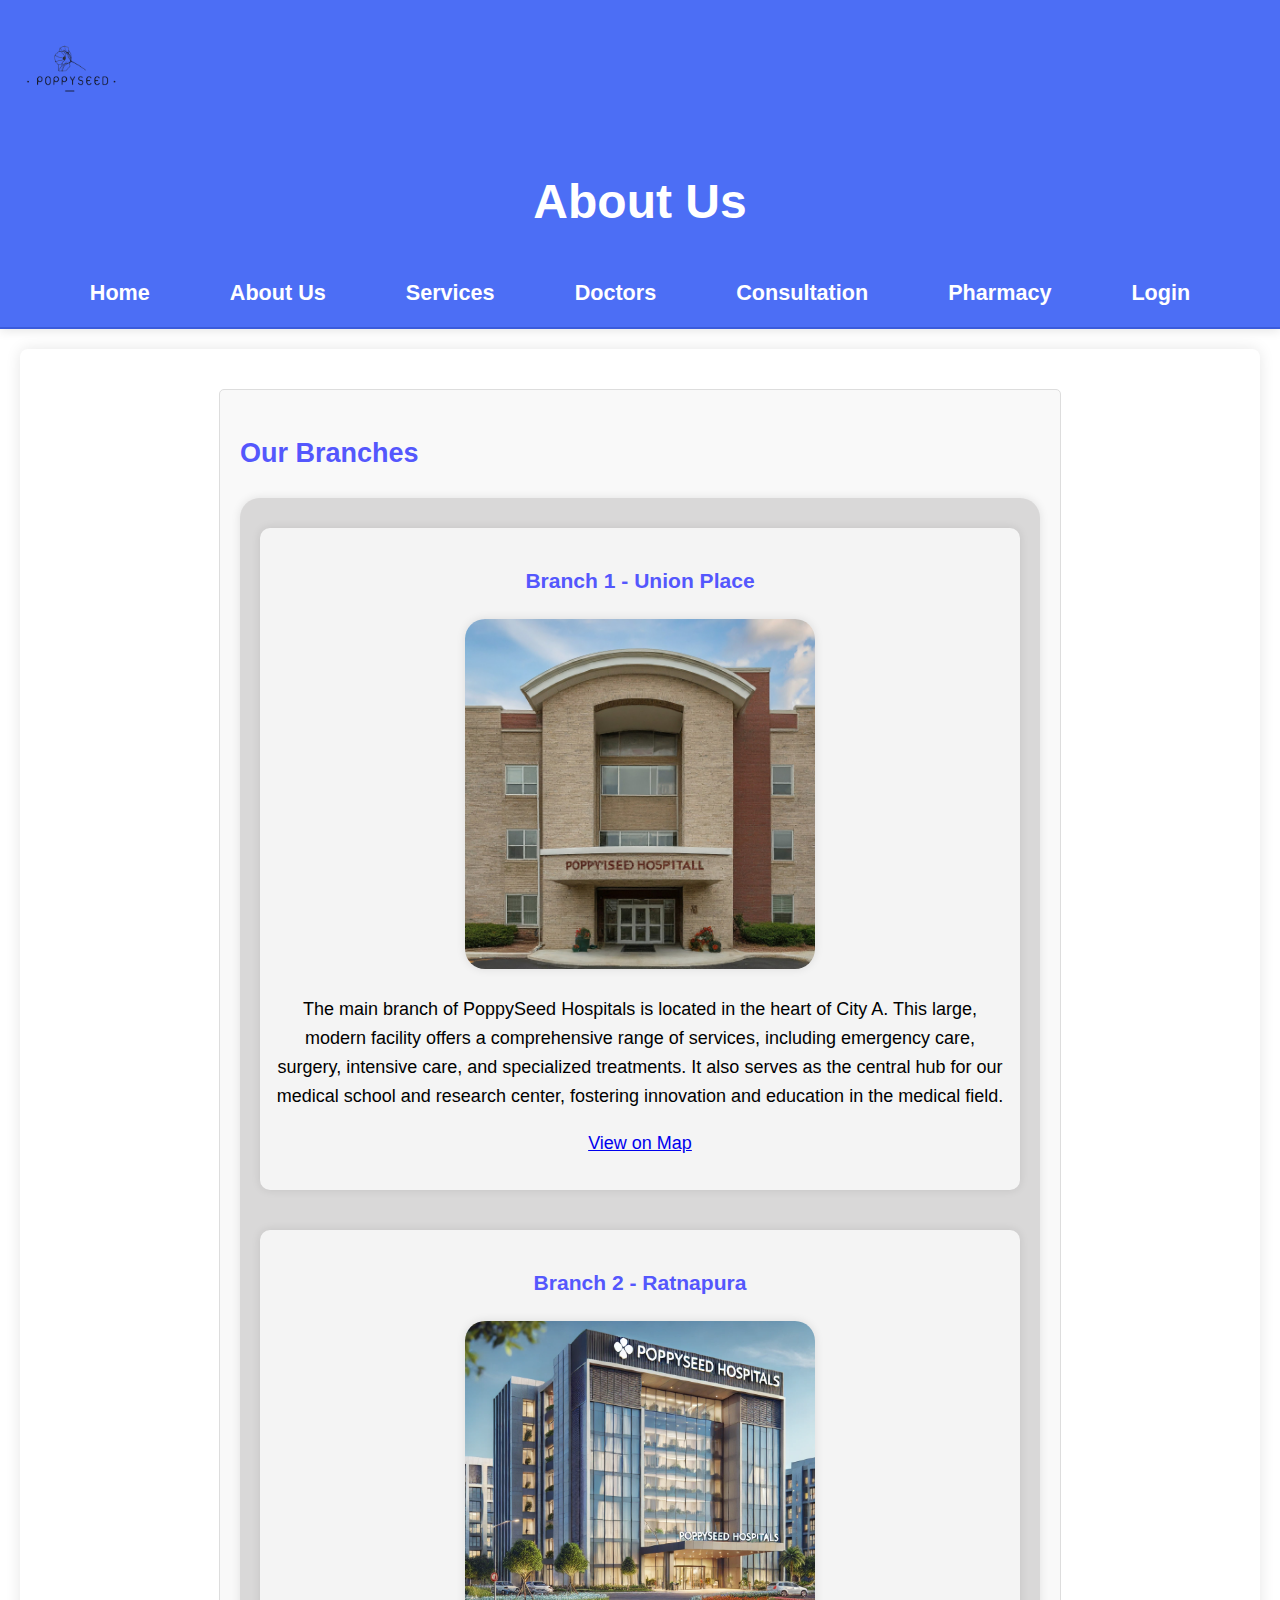
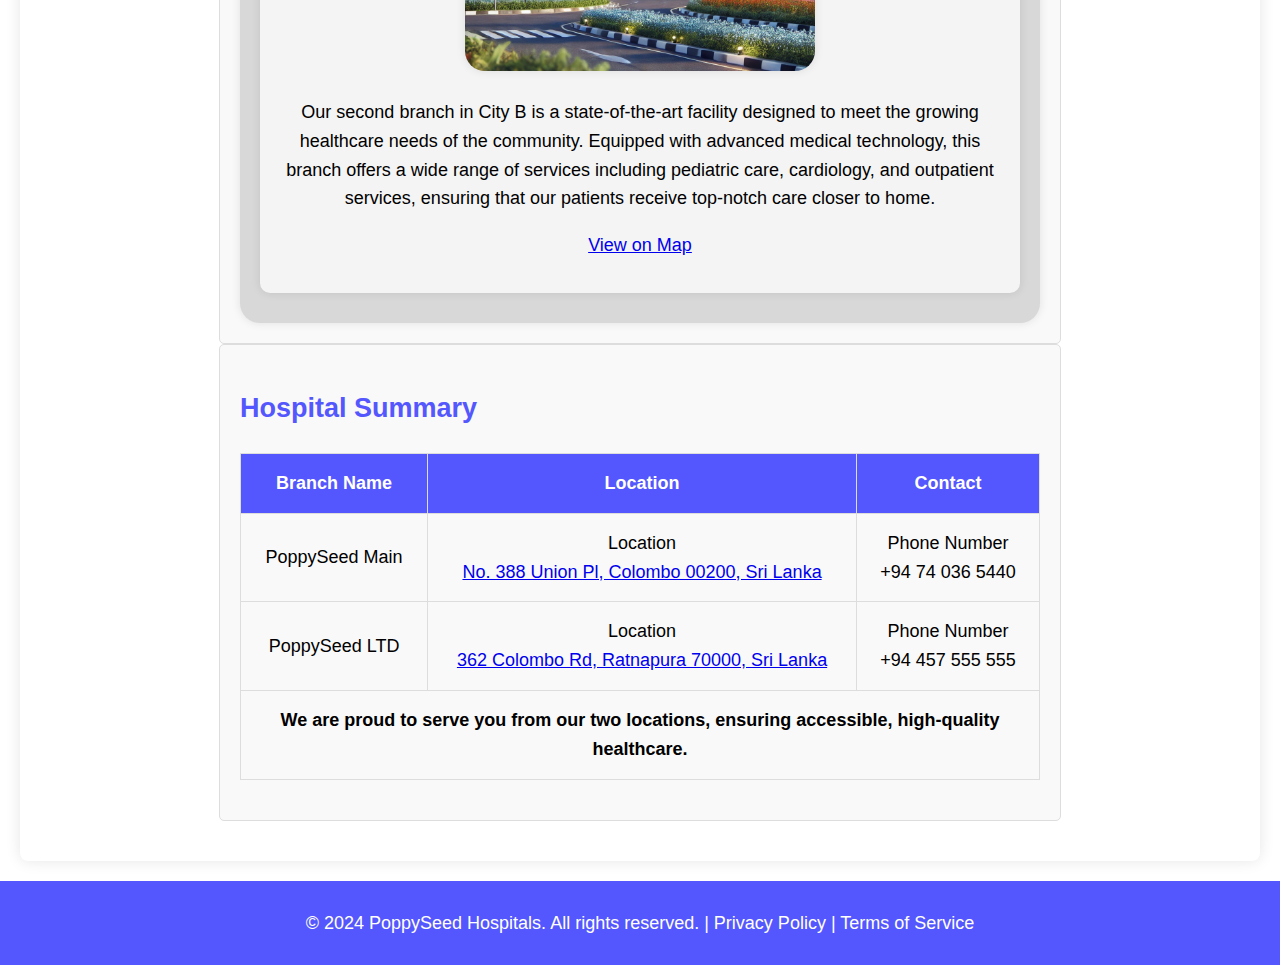
<file: about us.html>
<!DOCTYPE html>
<html lang="en">
<head>
    <meta charset="UTF-8">
    <meta name="viewport" content="width=device-width, initial-scale=1.0">
    <title>About Us - PoppySeed Hospitals</title>
    <link rel="stylesheet" href="styles/styles.css">
    <link rel="apple-touch-icon" sizes="180x180" href="Favicon/apple-touch-icon.png">
    <link rel="icon" type="image/png" sizes="32x32" href="Favicon/favicon-32x32.png">
    <link rel="icon" type="image/png" sizes="16x16" href="Favicon/favicon-16x16.png">
    <link rel="manifest" href="Favicon/site.webmanifest">
    <link rel="mask-icon" href="Favicon/safari-pinned-tab.svg" color="#5bbad5">
    <meta name="msapplication-TileColor" content="#da532c">
    <meta name="theme-color" content="#ffffff">
</head>    
<body>
    <header>
        <img src="images/logo.png" alt="Logo" class="logo">
        <h1>About Us</h1>
        <nav>
            <ul>
                <li><a href="index.html">Home</a></li>
                <li><a href="about us.html">About Us</a></li>
                <li><a href="services.html">Services</a></li>
                <li><a href="doctors.html">Doctors</a></li>
                <li><a href="reservations.html">Consultation</a></li>
                <li><a href="pharmacy.html">Pharmacy</a></li>
                <li><a href="login.html">Login</a></li>
            </ul>
        </nav>
    </header>
    
    <main>
        <section>
            <h2>Our Branches</h2>
            <div class="flex-container">
                <article>
                    <h3>Branch 1 - Union Place</h3>
                    <img src="images/Hospital.jpeg" alt="Main Branch">
                    <p>
                        The main branch of PoppySeed Hospitals is located in the heart of City A. This large, modern facility offers a comprehensive range of services, including emergency care, surgery, intensive care, and specialized treatments. It also serves as the central hub for our medical school and research center, fostering innovation and education in the medical field.
                    </p>
                    <p><a href="https://www.google.com/maps/place/No.+388+Union+Pl,+Colombo+00200,+Sri+Lanka" target="_blank">View on Map</a></p>
                </article>
                <article>
                    <h3>Branch 2 - Ratnapura</h3>
                    <img src="images/Branch 2.jpeg" alt="Branch 2">
                    <p>
                        Our second branch in City B is a state-of-the-art facility designed to meet the growing healthcare needs of the community. Equipped with advanced medical technology, this branch offers a wide range of services including pediatric care, cardiology, and outpatient services, ensuring that our patients receive top-notch care closer to home.
                    </p>
                    <p><a href="https://www.google.com/maps/place/362+Colombo+Rd,+Ratnapura+70000,+Sri+Lanka" target="_blank">View on Map</a></p>
                </article>
            </div>
        </section>
        
        <section>
            <h2>Hospital Summary</h2>
            <table>
                <thead>
                    <tr>
                        <th><div class="dis">Branch Name</div></th>
                        <th><div class="dis">Location</div></th>
                        <th><div class="dis">Contact</div></th>
                    </tr>
                </thead>
                <tbody>
                    <tr>
                        <td><div class="TTT">PoppySeed Main</div></td>
                        <td><div class="loc">Location</div><a href="https://www.google.com/maps/place/No.+388+Union+Pl,+Colombo+00200,+Sri+Lanka" target="_blank">No. 388 Union Pl, Colombo 00200, Sri Lanka</a></td>
                        <td><div class="loc">Phone Number</div>+94 74 036 5440</td>
                    </tr>
                    <tr>
                        <td><div class="TTT">PoppySeed LTD</div></td>
                        <td><div class="loc">Location</div><a href="https://www.google.com/maps/place/362+Colombo+Rd,+Ratnapura+70000,+Sri+Lanka" target="_blank">362 Colombo Rd, Ratnapura 70000, Sri Lanka</a></td>
                        <td><div class="loc">Phone Number</div>+94 457 555 555</td>
                    </tr>
                </tbody>
                <tfoot>
                    <tr>
                        <td colspan="3">We are proud to serve you from our two locations, ensuring accessible, high-quality healthcare.</td>
                    </tr>
                </tfoot>
            </table>
        </section>
    </main>
    
    <footer>
        <p>&copy; 2024 PoppySeed Hospitals. All rights reserved. | <a href="privacy.html">Privacy Policy</a> | <a href="terms.html">Terms of Service</a></p>
    </footer>
</body>
</html>
</file>
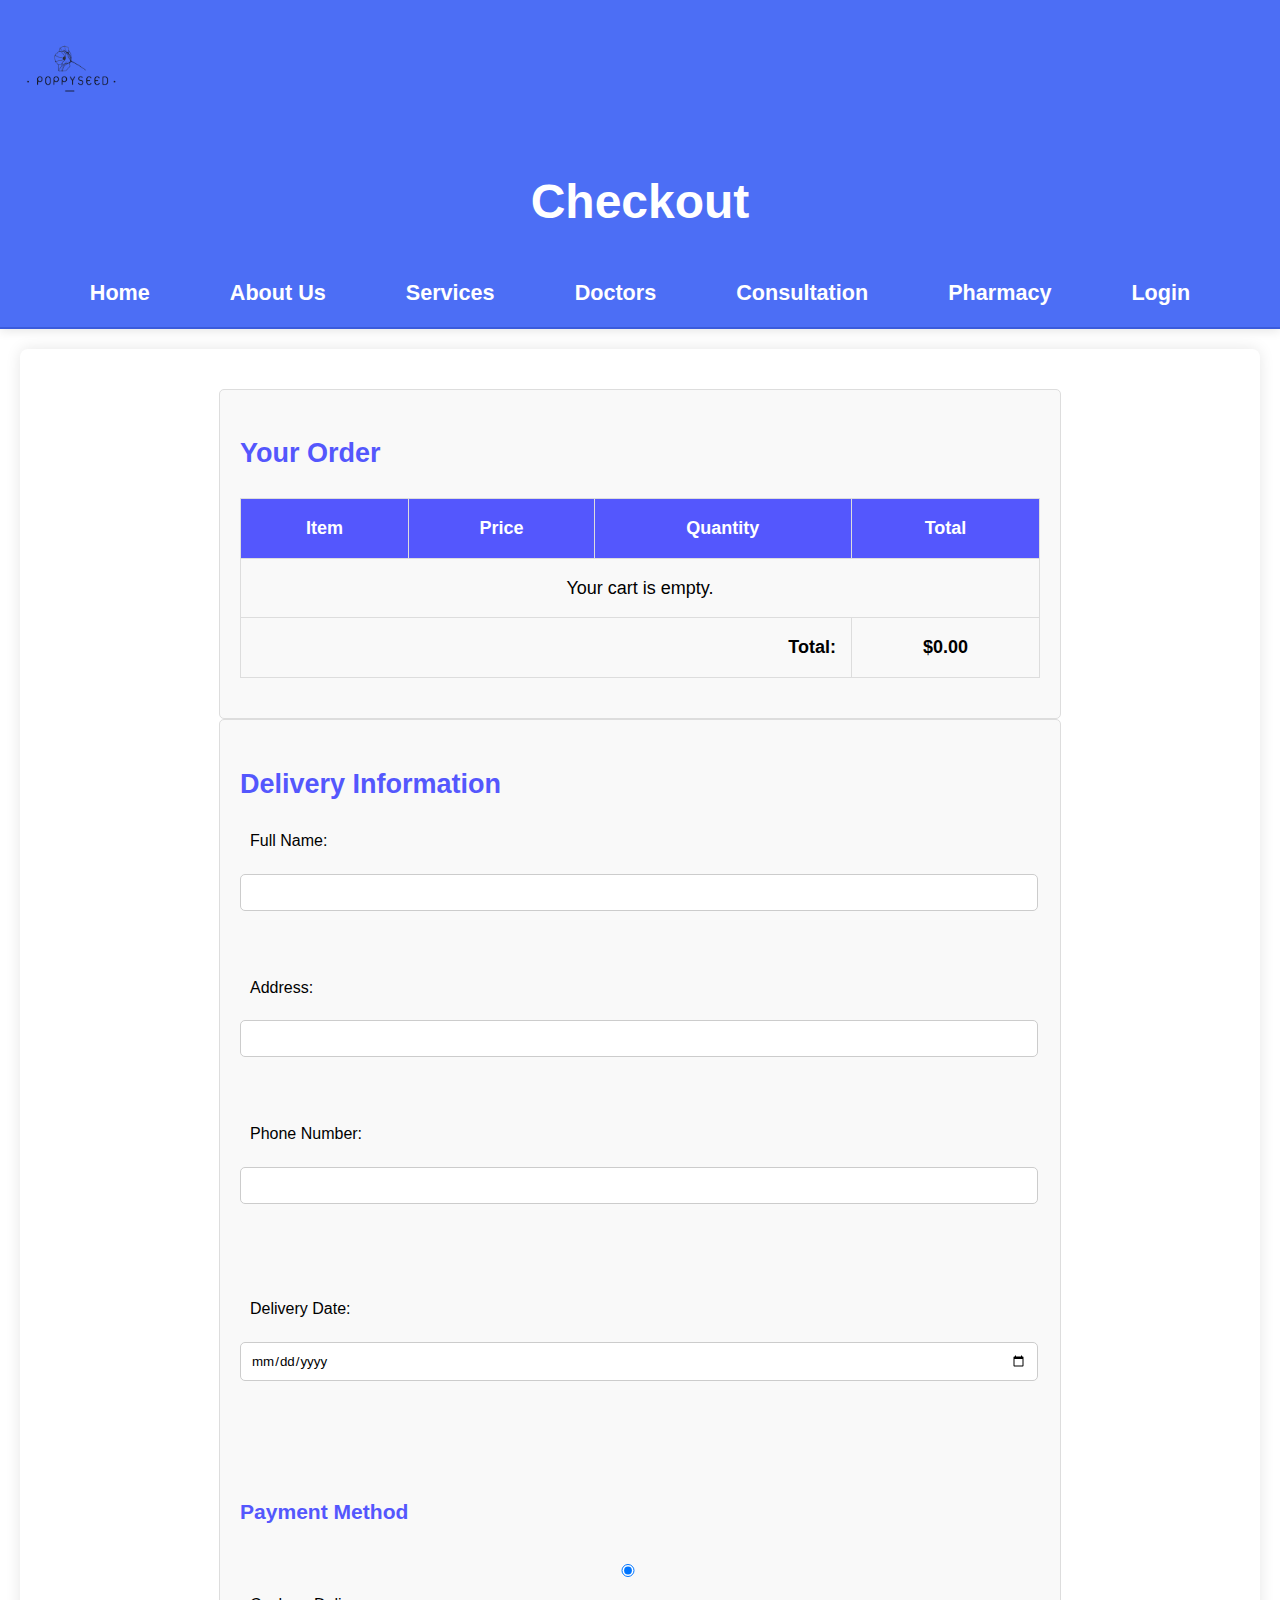
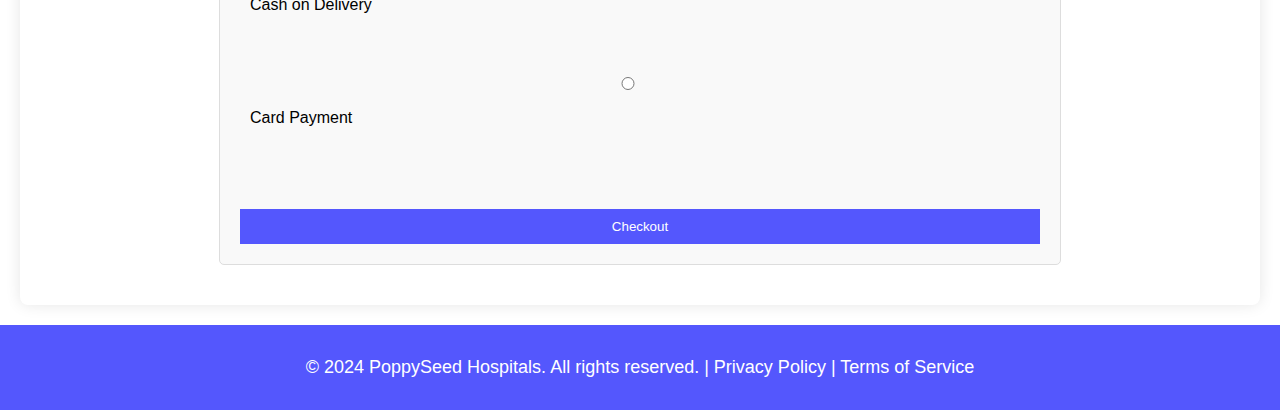
<file: checkout.html>
<!DOCTYPE html>
<html lang="en">
<head>
  <meta charset="UTF-8">
  <meta name="viewport" content="width=device-width, initial-scale=1.0">
  <title>Checkout - PoppySeed Hospitals</title>
  <link rel="stylesheet" href="styles/checkout.css">
  <link rel="stylesheet" href="styles/styles.css">
</head>
<body>
<header>
  <img src="images/logo.png" alt="Logo" class="logo">
  <h1>Checkout</h1>
  <nav>
    <ul>
      <li><a href="index.html">Home</a></li>
      <li><a href="about us.html">About Us</a></li>
      <li><a href="services.html">Services</a></li>
      <li><a href="doctors.html">Doctors</a></li>
      <li><a href="reservations.html">Consultation</a></li>
      <li><a href="pharmacy.html">Pharmacy</a></li>
      <li><a href="login.html">Login</a></li>
    </ul>
  </nav>
</header>

<main>
  <section>
    <h2>Your Order</h2>
    <table id="order-summary">
      <thead>
      <tr>
        <th>Item</th>
        <th>Price</th>
        <th>Quantity</th>
        <th>Total</th>
      </tr>
      </thead>
      <tbody id="order-summary-body"></tbody>
      <tfoot>
      <tr>
        <td colspan="3" style="text-align: right;">Total:</td>
        <td id="order-total">$0.00</td>
      </tr>
      </tfoot>
    </table>
  </section>

  <section>
    <h2>Delivery Information</h2>
    <form id="delivery-form">
      <label for="name">Full Name:</label>
      <input type="text" id="name" required><br>

      <label for="address">Address:</label>
      <input type="text" id="address" required><br>

      <label for="phone">Phone Number:</label>
      <input type="tel" id="phone" pattern="[0-9]{10}" maxlength="10" required><br>
      <small id="phone-error" style="color:red; display:none;">Please enter a valid 10-digit phone number.</small><br>

      <label for="date">Delivery Date:</label>
      <input type="date" id="date" required><br>
      <small id="date-error" style="color:red; display:none;">Date must be today or in the future.</small><br>

      <h3>Payment Method</h3>
      <input type="radio" id="cod" name="payment-method" value="COD" checked>
      <label for="cod">Cash on Delivery</label><br>
      <input type="radio" id="card" name="payment-method" value="Card">
      <label for="card">Card Payment</label><br>

      <div id="card-info" style="display:none;">
        <label for="card-number">Card Number:</label>
        <input type="text" id="card-number" maxlength="16" required><br>

        <label for="expiry-date">Expiry Date:</label>
        <input type="text" id="expiry-date" placeholder="MM/YY" maxlength="5" required>
        <span id="expiry-error" style="color: red; display: none;">Not an expiry date, only numbers!</span>

        <label for="cvv">CVV:</label>
        <input type="text" id="cvv" maxlength="3" required><br>
      </div>

      <button id="checkoutButton">Checkout</button>
    </form>
  </section>
</main>

<footer>
  <p>© 2024 PoppySeed Hospitals. All rights reserved. | <a href="privacy.html">Privacy Policy</a> | <a href="terms.html">Terms of Service</a></p>
</footer>

<script src="scripts/checkout.js"></script>
</body>
</html>
</file>
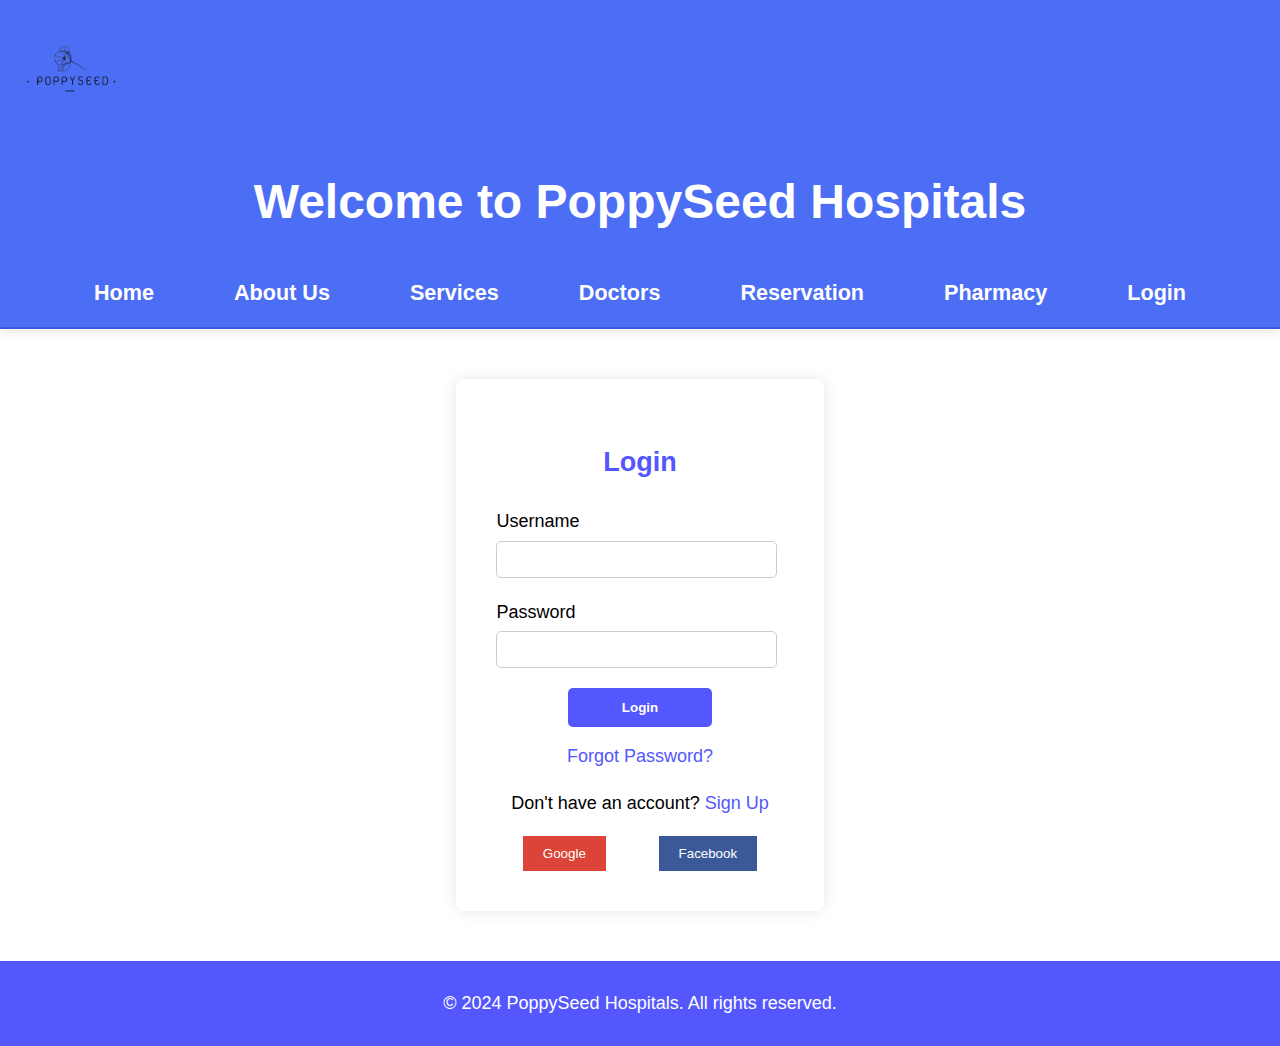
<file: login.html>
<!DOCTYPE html>
<html lang="en">
<head>
    <meta charset="UTF-8">
    <meta name="viewport" content="width=device-width, initial-scale=1.0">
    <title>Login Page</title>
    <link rel="stylesheet" href="styles/styles.css">
    <link rel="apple-touch-icon" sizes="180x180" href="Favicon/apple-touch-icon.png">
    <link rel="icon" type="image/png" sizes="32x32" href="Favicon/favicon-32x32.png">
    <link rel="icon" type="image/png" sizes="16x16" href="Favicon/favicon-16x16.png">
    <link rel="manifest" href="Favicon/site.webmanifest">
    <link rel="mask-icon" href="Favicon/safari-pinned-tab.svg" color="#5bbad5">
    <meta name="msapplication-TileColor" content="#da532c">
    <meta name="theme-color" content="#ffffff">
</head>
<body>
    <header>
        <img src="images/logo.png" alt="Logo" class="logo">
        <h1>Welcome to PoppySeed Hospitals</h1>
        <nav>
            <ul class="nav-list">
                <li><a href="index.html">Home</a></li>
                <li><a href="about us.html">About Us</a></li>
                <li><a href="services.html">Services</a></li>
                <li><a href="doctors.html">Doctors</a></li>
                <li><a href="reservations.html">Reservation</a></li>
                <li><a href="pharmacy.html">Pharmacy</a></li>
                <li><a href="login.html">Login</a></li>
            </ul>
        </nav>
    </header>

    <main class="login-container">
        <h2 class="login-title">Login</h2>
        <form action="login" method="post" class="login-form">
            <div class="form-group">
                <label for="username" class="form-label">Username</label>
                <input type="username" id="username" name="username" class="form-input" required>
            </div>
            <div class="form-group">
                <label for="password" class="form-label">Password</label>
                <input type="password" id="password" name="password" class="form-input" required>
            </div>
            <div class="form-group">
                <input type="submit" value="Login" class="submit-button">
            </div>
            <div class="form-group">
                <a href="#" class="forgot-password">Forgot Password?</a>
            </div>
        </form>

        <div class="extra-options">
            <p>Don't have an account? <a href="signup.html" class="signup-link">Sign Up</a></p>
            <div class="social-login">
                <button class="social-btn google-btn">Google</button>
                <button class="social-btn facebook-btn">Facebook</button>
            </div>
        </div>
    </main>

    <footer class="footer">
        <p>&copy; 2024 PoppySeed Hospitals. All rights reserved.</p>
    </footer>
</body>
</html>
</file>
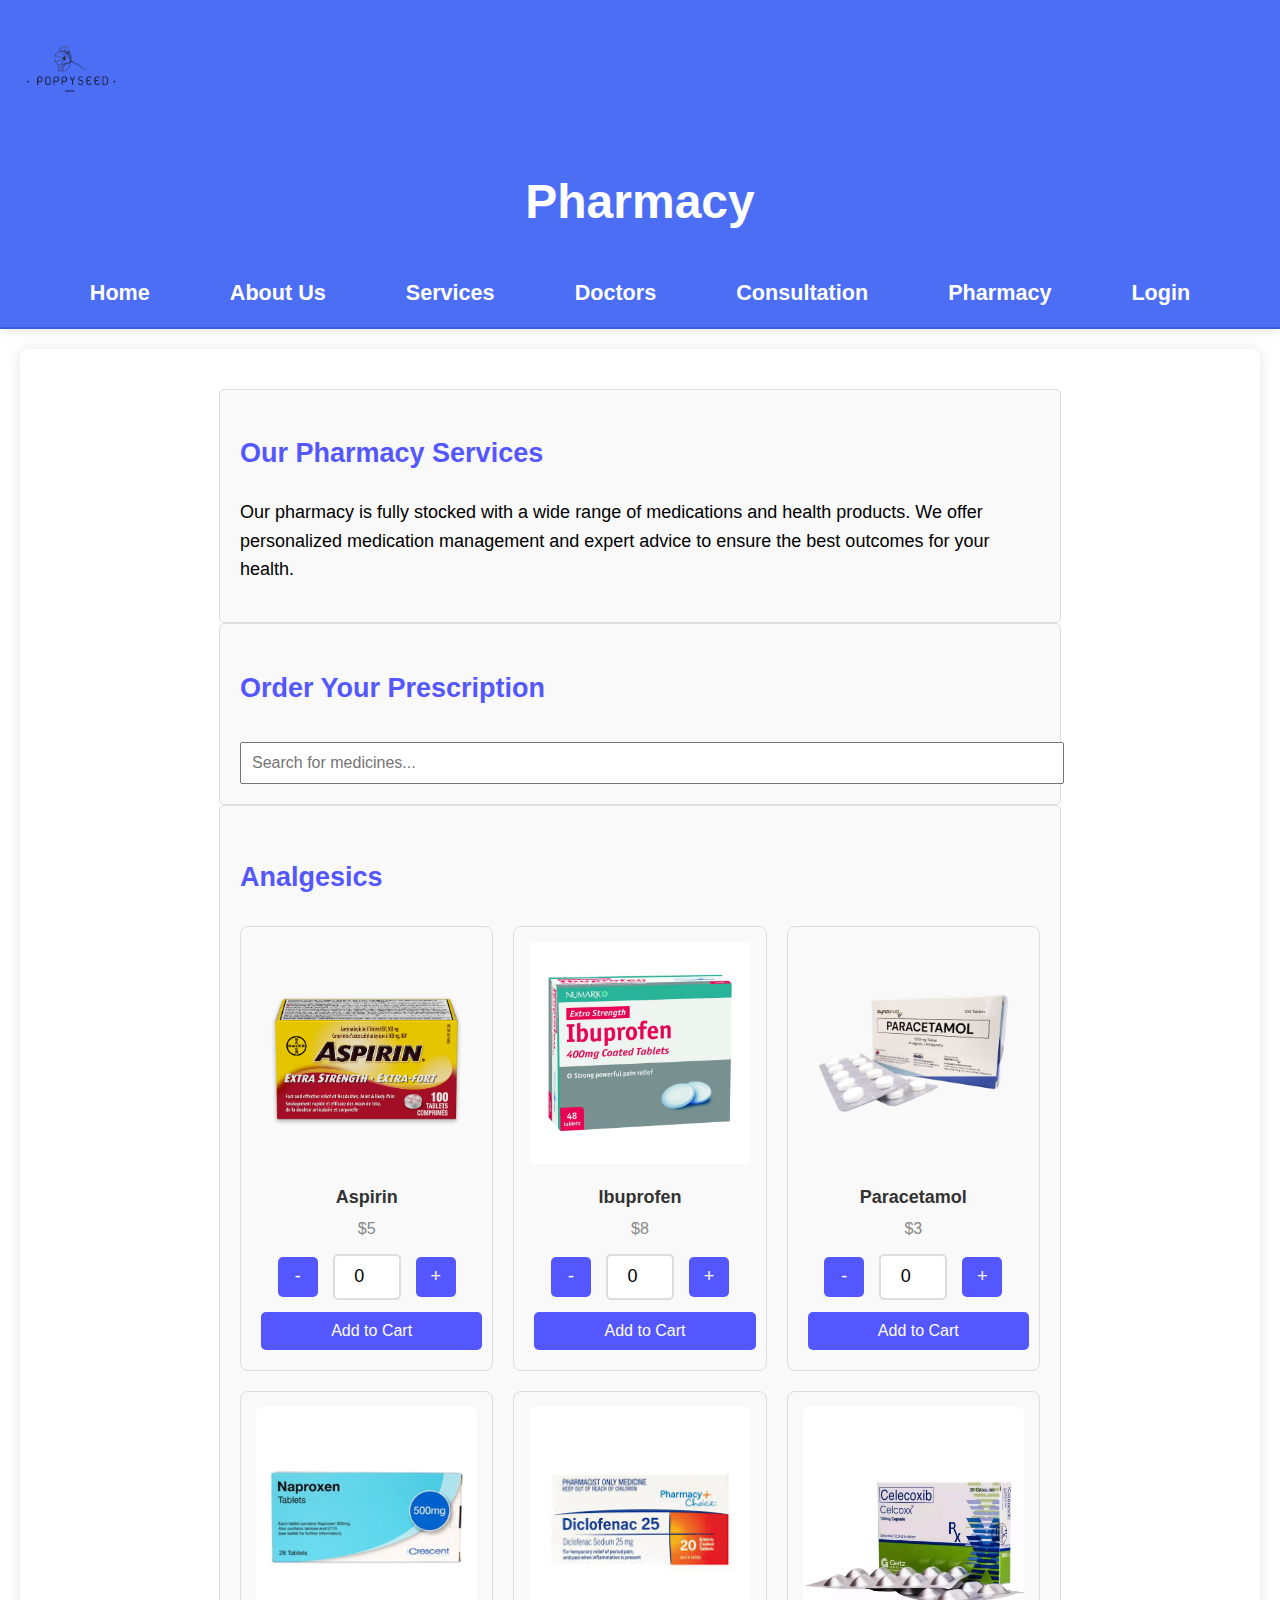
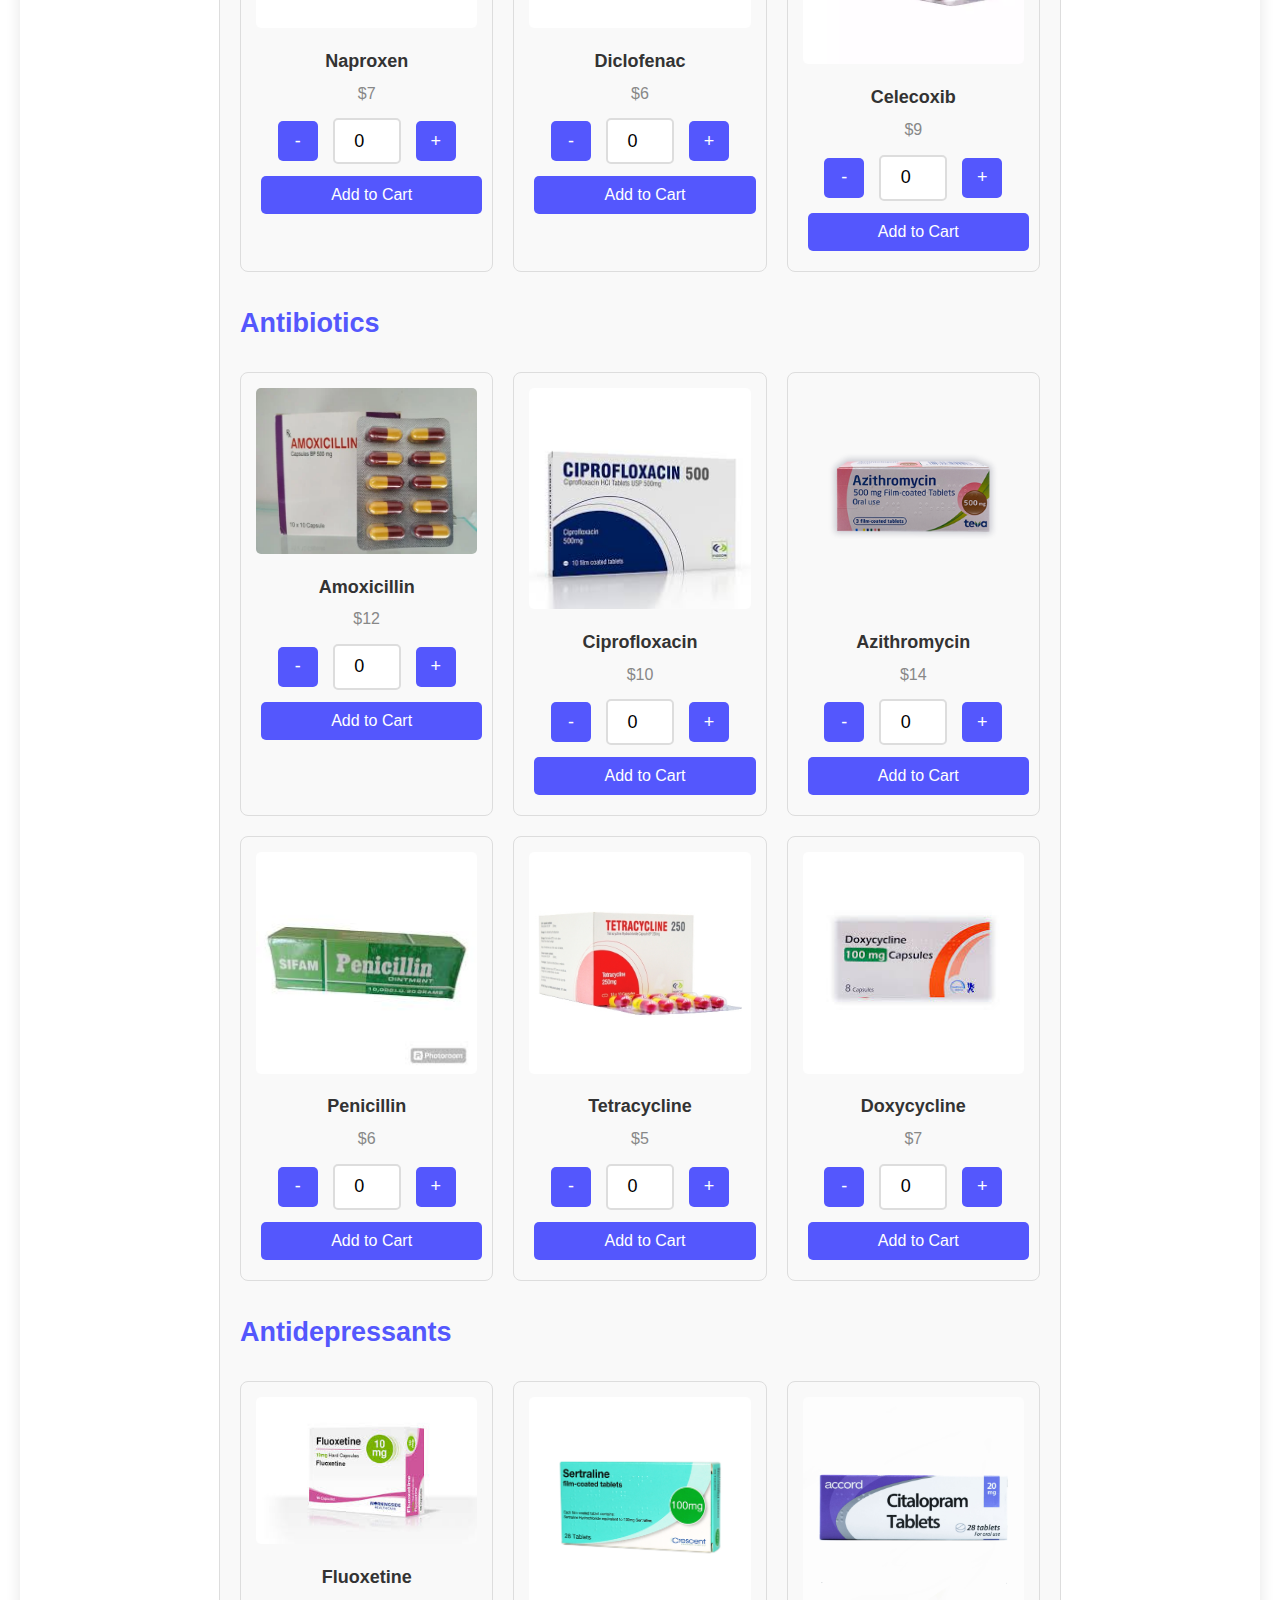
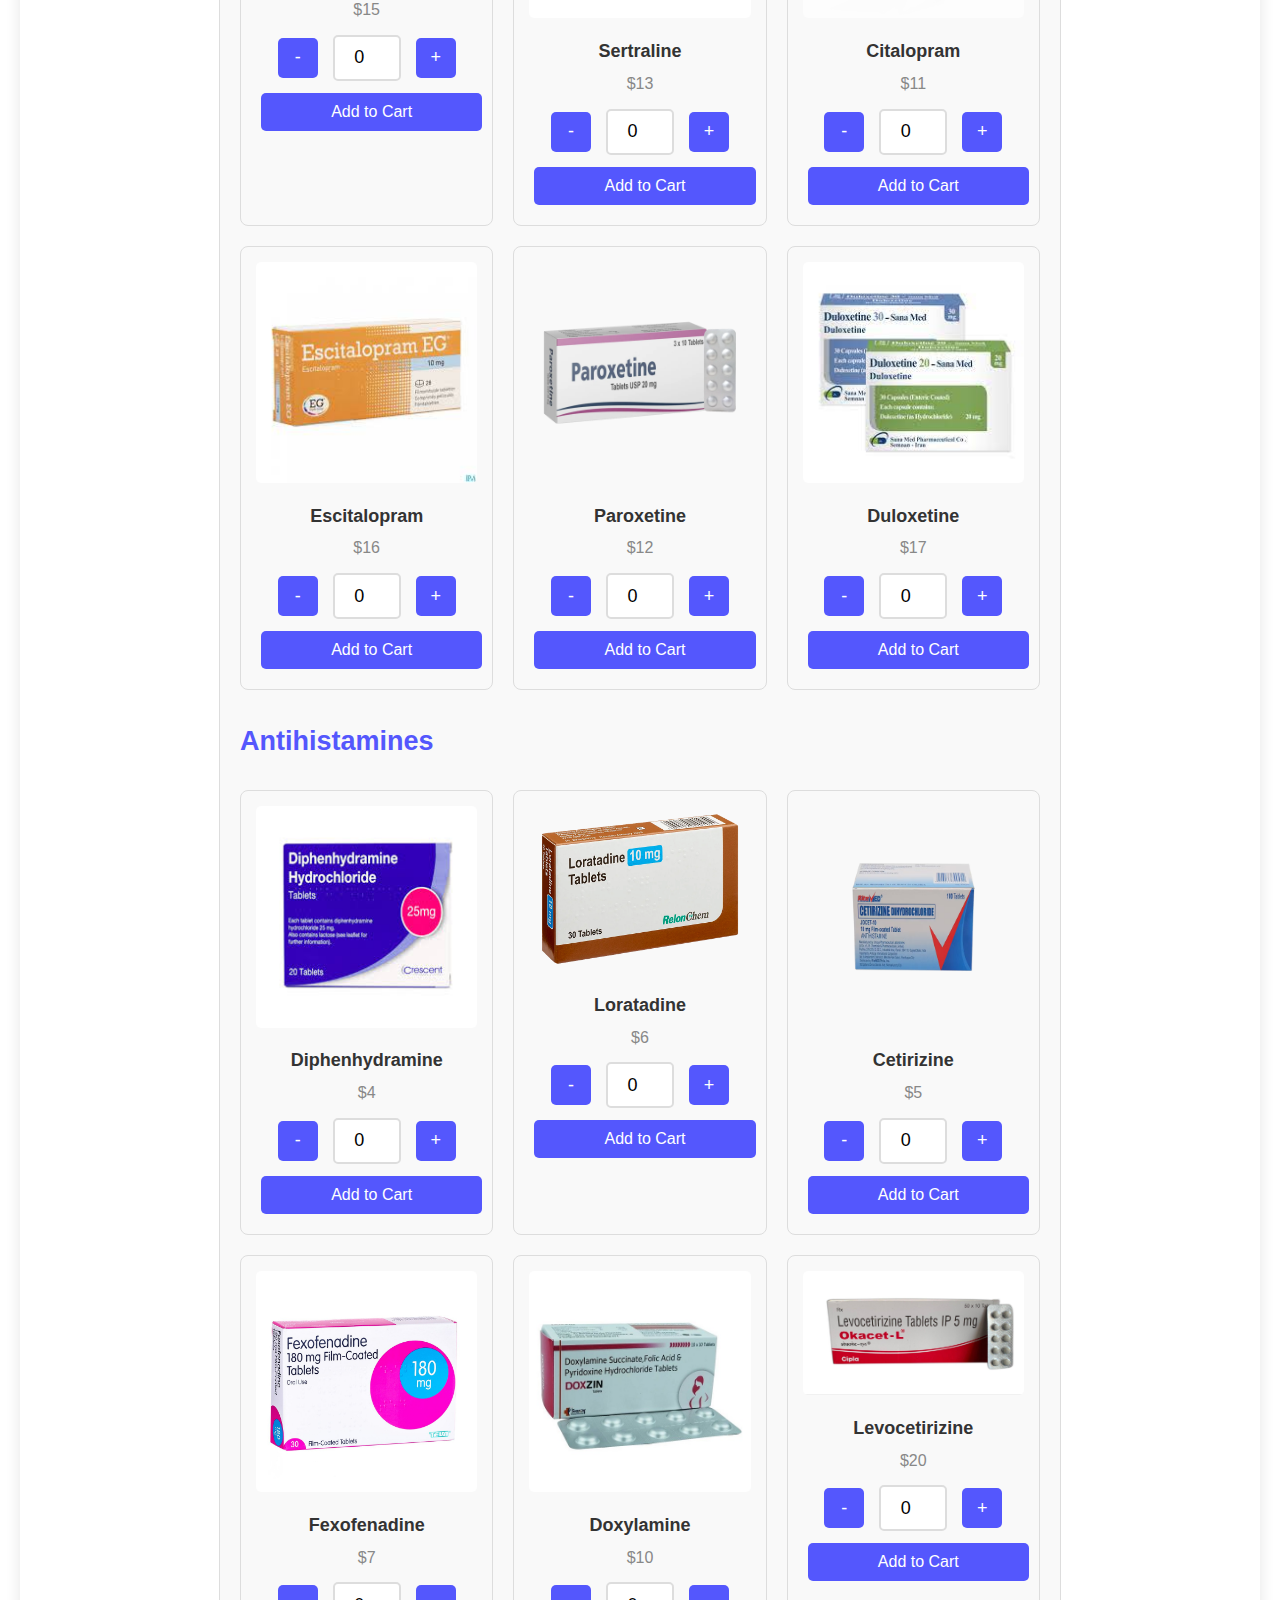
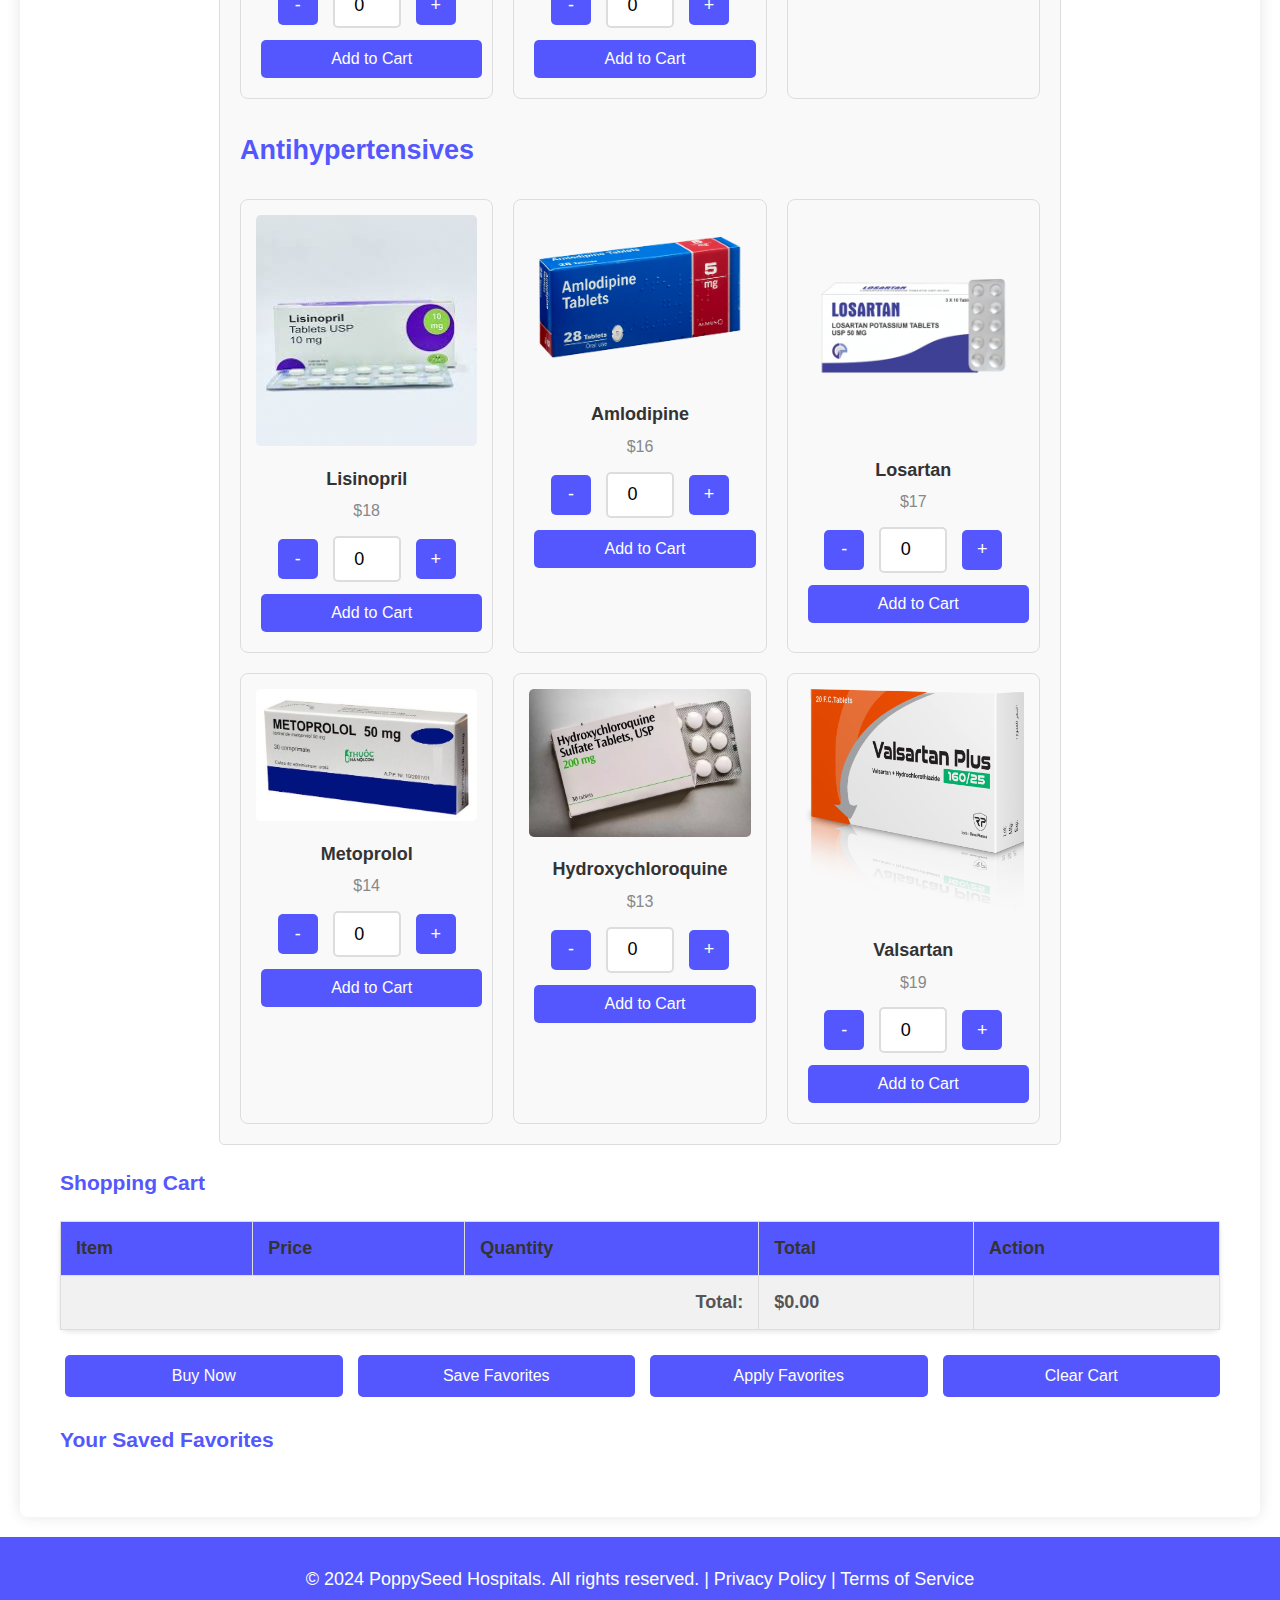
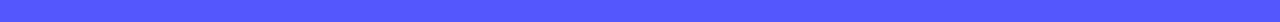
<file: pharmacy.html>
<!DOCTYPE html>
<html lang="en">
<head>
    <meta charset="UTF-8">
    <meta name="viewport" content="width=device-width, initial-scale=1.0">
    <title>Pharmacy - PoppySeed Hospitals</title>
    <link rel="stylesheet" href="styles/pharmacy.css">
    <link rel="stylesheet" href="styles/styles.css">
    <link rel="apple-touch-icon" sizes="180x180" href="Favicon/apple-touch-icon.png">
    <link rel="icon" type="image/png" sizes="32x32" href="Favicon/favicon-32x32.png">
    <link rel="icon" type="image/png" sizes="16x16" href="Favicon/favicon-16x16.png">
    <link rel="manifest" href="Favicon/site.webmanifest">
    <link rel="mask-icon" href="Favicon/safari-pinned-tab.svg" color="#5bbad5">
    <meta name="msapplication-TileColor" content="#da532c">
    <meta name="theme-color" content="#ffffff">
</head>
<body>
<header>
    <img src="images/logo.png" alt="PoppySeed Hospitals Logo" class="logo">
    <h1>Pharmacy</h1>
    <nav>
        <ul>
            <li><a href="index.html">Home</a></li>
            <li><a href="about us.html">About Us</a></li>
            <li><a href="services.html">Services</a></li>
            <li><a href="doctors.html">Doctors</a></li>
            <li><a href="reservations.html">Consultation</a></li>
            <li><a href="pharmacy.html">Pharmacy</a></li>
            <li><a href="login.html">Login</a></li>
        </ul>
    </nav>
</header>

<main>
    <section>
        <h2>Our Pharmacy Services</h2>
        <p>
            Our pharmacy is fully stocked with a wide range of medications and health products. We offer personalized medication management and expert advice to ensure the best outcomes for your health.
        </p>
    </section>

    <section>
        <h2>Order Your Prescription</h2>
        <label for="search-input"></label><input type="text" id="search-input" placeholder="Search for medicines...">
    </section>

    <section id="medicines-section">
        <h3 id="analgesics-heading" class="category-heading">Analgesics</h3>
        <div id="analgesics" class="medication-section"></div>

        <h3 id="antibiotics-heading" class="category-heading">Antibiotics</h3>
        <div id="antibiotics" class="medication-section"></div>

        <h3 id="antidepressants-heading" class="category-heading">Antidepressants</h3>
        <div id="antidepressants" class="medication-section"></div>

        <h3 id="antihistamines-heading" class="category-heading">Antihistamines</h3>
        <div id="antihistamines" class="medication-section"></div>

        <h3 id="antihypertensives-heading" class="category-heading">Antihypertensives</h3>
        <div id="antihypertensives" class="medication-section"></div>
    </section>

    <h3>Shopping Cart</h3>
    <table id="shopping-cart" class="pharmacy-table">
        <thead>
        <tr>
            <th>Item</th>
            <th>Price</th>
            <th>Quantity</th>
            <th>Total</th>
            <th>Action</th>
        </tr>
        </thead>
        <tbody id="cart-table-body">
        </tbody>
        <tfoot>
        <tr>
            <td colspan="3" style="text-align: right;">Total:</td>
            <td id="total-price">$0.00</td>
            <td></td>
        </tr>
        </tfoot>
    </table>

    <div class="cart-buttons">
        <button id="buy-now">Buy Now</button>
        <button id="saveFavoritesButton">Save Favorites</button>
        <button id="applyFavoritesButton">Apply Favorites</button>
        <button id="clear-cart">Clear Cart</button>
    </div>
    <div id="favorites-container">
        <h3>Your Saved Favorites</h3>
        <ul id="favorites-list">
            <!-- List of favorites will be rendered here -->
        </ul>
    </div>
</main>

<footer>
    <p>© 2024 PoppySeed Hospitals. All rights reserved. | <a href="privacy.html">Privacy Policy</a> | <a href="terms.html">Terms of Service</a></p>
</footer>
</body>
<script src="scripts/script.js"></script>
</html>
</file>
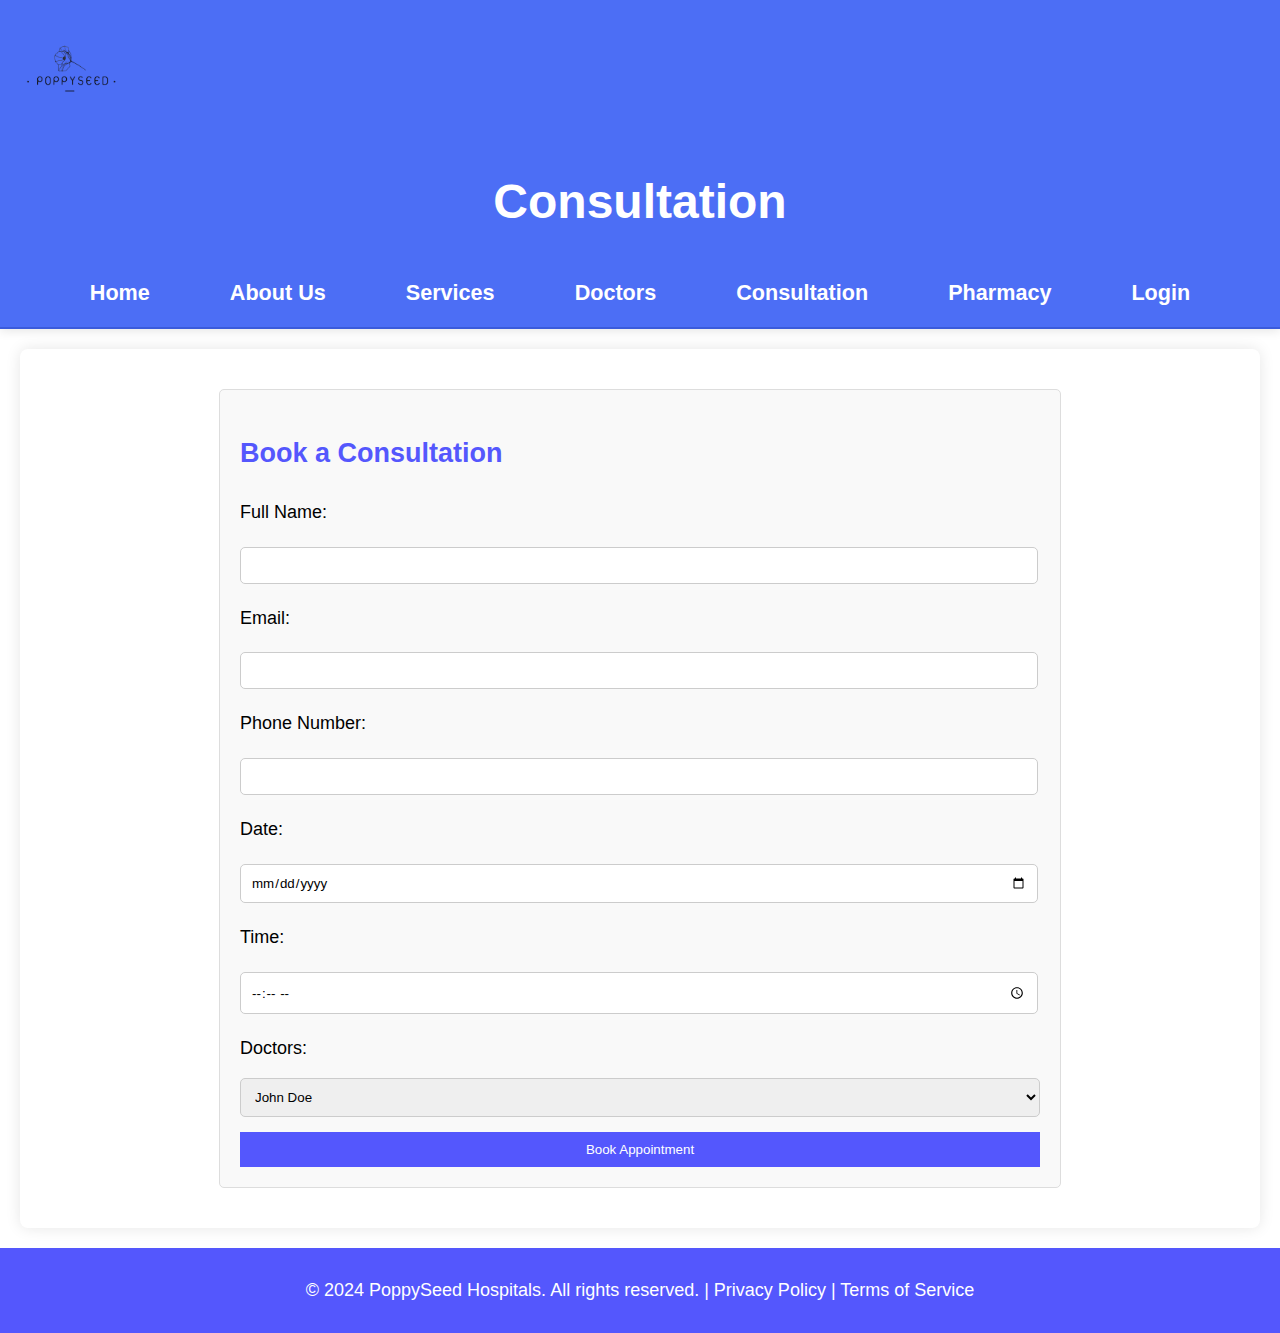
<file: reservations.html>
<!DOCTYPE html>
<html lang="en">
<head>
    <meta charset="UTF-8">
    <meta name="viewport" content="width=device-width, initial-scale=1.0">
    <title>Consultation - PoppySeed Hospitals</title>
    <link rel="stylesheet" href="styles/styles.css">
    <link rel="stylesheet" href="styles/styles.css">
    <link rel="apple-touch-icon" sizes="180x180" href="Favicon/apple-touch-icon.png">
    <link rel="icon" type="image/png" sizes="32x32" href="Favicon/favicon-32x32.png">
    <link rel="icon" type="image/png" sizes="16x16" href="Favicon/favicon-16x16.png">
    <link rel="manifest" href="Favicon/site.webmanifest">
    <link rel="mask-icon" href="Favicon/safari-pinned-tab.svg" color="#5bbad5">
    <meta name="msapplication-TileColor" content="#da532c">
    <meta name="theme-color" content="#ffffff">
</head>    
<body>
    <header>
        <img src="images/logo.png" alt="Logo" class="logo">
        <h1>Consultation</h1>
        <nav>
            <ul>
                <li><a href="index.html">Home</a></li>
                <li><a href="about us.html">About Us</a></li>
                <li><a href="services.html">Services</a></li>
                <li><a href="doctors.html">Doctors</a></li>
                <li><a href="reservations.html">Consultation</a></li>
                <li><a href="pharmacy.html">Pharmacy</a></li>
                <li><a href="login.html">Login</a></li>
            </ul>
        </nav>
    </header>
    
    <main>
        <section>
            <h2>Book a Consultation</h2>
            <form>
                <label for="name">Full Name:</label>
                <input type="text" id="name" name="name" required>
                
                <label for="email">Email:</label>
                <input type="email" id="email" name="email" required>
                
                <label for="phone">Phone Number:</label>
                <input type="tel" id="phone" name="phone" required>

                <label for="date">Date:</label>
                <input type="date" id="date" name="date" required>

                <label for="time">Time:</label>
                <input type="time" id="time" name="time" required>

                <label for="doctor-list">Doctors:</label>
                <select id="doctor-list" name="doctor-list" required>
                    <option value="John Doe">John Doe</option>
                    <option value="Jane Smith">Jane Smith</option>
                    <option value="Michael Lee">Michael Lee</option>
                    <option value="Ashley Robert">Ashley Robert</option>
                </select>
                
                <button type="submit">Book Appointment</button>
            </form>
        </section>
    </main>
    
    <footer>
        <p>&copy; 2024 PoppySeed Hospitals. All rights reserved. | <a href="privacy.html">Privacy Policy</a> | <a href="terms.html">Terms of Service</a></p>
    </footer>
</body>
</html>
</file>
<file: styles/styles.css>
body {
    display: flex;
    flex-direction: column;
	font-family: 'Roboto', sans-serif;
	margin: 0;
	padding: 0;
	line-height: 1.6;
	background-color: #ffffff;
	font-size: large;
}
header {
	background-color: #4c6ef5;
	color: white;
	padding: 15px 0;
	text-align: center;
	font-size: 24px;
	font-weight: bold;
	box-shadow: 0 2px 10px rgba(0, 0, 0, 0.1);
	border-bottom: 2px solid #3b5bdb;
}
nav {
	display: flex;
	justify-content: center;
	background-color: #4c6ef5;
}
nav a {
	color: white;
	text-decoration: none;
	padding: 10px 15px;
	font-size: 90%;
	font-weight: 500;
	transition: background-color 0.3s ease, color 0.3s ease;
	margin: 0 10px;
}
nav a:hover {
	background-color: #3b5bdb;
	color: #fff;
}
@media (max-width: 768px) {
	header {
		font-size: 20px;
	}
	nav {
		flex-direction: column;
		align-items: center;
	}
	nav a {
		padding: 8px 0;
		width: 100%;
		text-align: center;
	}
}
/* Base styles for navigation */
nav ul {
	list-style: none;
	padding: 0;
	text-align: center;
	display: flex;
	flex-direction: column;
	/* Stacks the menu items vertically */
	justify-content: center;
	margin: 0;
}
/* Non-mobile view */
@media (min-width: 769px) {
	nav ul {
		flex-direction: row;
	}
	nav ul li {
		display: inline-block;
		margin: 0 15px;
	}
	nav ul li a {
		color: #ffffff;
		text-decoration: none;
		font-weight: bold;
		padding: 10px 15px;
	}
}
main {
    flex: 1;
	padding: 40px;
	margin: 20px;
	background-color: #ffffff;
	border-radius: 8px;
	box-shadow: 0 0 15px rgba(0, 0, 0, 0.1);
}
footer {
	text-align: center;
	background-color: #5457fd;
	color: #ffffff;
	padding: 10px 0;
	text-align: center;
	bottom: 0;
	width: 100%;
    position: relative;
    margin-top: auto;
    box-sizing: border-box
}
footer a {
	color: #ffffff;
	text-decoration: none;
}
footer a:hover {
	text-decoration: underline;
}
.container {
	width: 80%;
	margin: 0 auto;
}
h2, h3 {
	color: #5457fd;
}
button {
	background-color: #5457fd;
	color: #ffffff;
	border: none;
	padding: 10px 20px;
	cursor: pointer;
}
button:hover {
	background-color: #5457fd;
}
section {
	padding: 20px;
	max-width: 800px;
	margin: 0 auto;
	border: 1px solid #ddd;
	border-radius: 5px;
	background-color: #f9f9f9;
}
.doctor-list {
	display: flex;
	flex-wrap: wrap;
	gap: 20px;
}
.doctor-list article {
	flex: 1 1 30%;
	padding: 20px;
	border: 1px solid #ddd;
	border-radius: 5px;
	background-color: #f9f9f9;
	text-align: center;
}
.doctor-list img {
	width: 100%;
	height: auto;
	transition: transform 0.3s ease-in-out;
}
.doctor-list img:hover {
	transform: scale(1.1);
}
.doctor-list h3 {
	margin-top: 10px;
}
form {
	display: grid;
	grid-gap: 15px;
}
form input[type="text"],form input[type="email"],form input[type="tel"],form input[type="Date"],form input[type="Time"],form input[type="doctor-list"]form select,form textarea {
	width: 97%;
	padding: 10px;
	border: 1px solid #ccc;
	border-radius: 5px;
	font-family: 'Roboto', sans-serif;
}
form select {
	width: 100%;
	padding: 10px;
	border: 1px solid #ccc;
	border-radius: 5px;
	font-family: 'Roboto', sans-serif;
}
form input[type="submit"] {
	background-color: #5457fd;
	color: #ffffff;
	padding: 12px;
	border: none;
	border-radius: 5px;
	cursor: pointer;
	font-weight: bold;
}
form input[type="submit"]:hover {
	background-color: #5457fd;
}
.flex-container {
	display: flex;
	flex-wrap: wrap;
	justify-content: space-between;
	gap: 20px;
	padding: 20px;
	background-color: #d9d8d8;
	border-radius: 20px;
	box-shadow: 0 0 10px rgba(0, 0, 0, 0.1);
	width: auto;
	text-align: center;
}
.flex-container img {
	width: 350px;
	border-radius: 20px;
	height: auto;
	margin: 0px 20px;
	box-shadow: 0 0 10px rgba(0, 0, 0, 0.1);
	transition: transform 0.3s ease, box-shadow 0.3s ease;
}
.flex-container img:hover {
	transform: scale(1.1);
	box-shadow: 0 0 20px rgba(0, 0, 0, 0.3);
}
.flex-container article {
	background-color: #f4f4f4;
	padding: 15px;
	border-radius: 10px;
	box-shadow: 0 0 10px rgba(0, 0, 0, 0.1);
	flex: 1 1 calc(50% - 40px);
	margin: 10px 0;
}
table {
	width: 100%;
	border-collapse: collapse;
	margin: 20px 0;
}
table, th, td {
	border: 1px solid #ddd;
}
th, td {
	padding: 15px;
	text-align: center;
}
th {
	background-color: #5457fd;
	color: #ffffff;
}
tfoot {
	font-weight: bold;
}
/* Responsive Styles */
@media only screen and (max-width: 768px) {
	.container {
		width: 100%;
		padding: 0 20px;
	}
	.doctor-list article {
		flex: 1 1 100%;
	}
	.flex-container {
		flex-direction: column;
		align-items: center;
	}
	.flex-container img {
		width: 100%;
		margin: 20px 0;
	}
	main {
		padding: 20px;
		margin: 10px;
	}
	section {
		padding: 20px;
		margin: 20px 0;
		border: none;
		border-radius: 0;
	}
	.login-container, .login-section {
		padding: 20px;
		margin: 20px auto;
	}
	form button {
		width: 100%;
	}
	table, th, td {
		font-size: 14px;
	}
}
@media only screen and (max-width: 768px) {
	header h1 {
		font-size: 30px;
	}
	.doctor-list article, .flex-container article {
		padding: 10px;
	}
	form input, form select, form textarea {
		padding: 10px;
	}
}
.services-container {
	display: flex;
	flex-wrap: wrap;
	justify-content: space-between;
	gap: 20px;
	padding: 20px;
}
.service {
	background-color: #fff;
	border: 1px solid #ddd;
	border-radius: 8px;
	box-shadow: 0 2px 4px rgba(0, 0, 0, 0.1);
	flex: 1 1 calc(50% - 40px);
	margin-bottom: 20px;
	padding: 20px;
	text-align: center;
}
.service img {
	max-width: 100%;
	border-radius: 8px;
	margin-bottom: 10px;
}
.services-container h2 {
	width: 100%;
	text-align: left;
	margin-bottom: 10px;
}
img:not(.logo):hover {
    transition: transform 0.3s ease-in-out;
	transform: scale(1.1);
    box-shadow: 0 0 10px rgba(0, 0, 0, 0.3);
	border-radius: 30px;
}
img{
	border-radius: 30px;
	transition: transform 0.3s ease-in-out;
}
.logo{
	outline: none;
	border: none;
	box-shadow: none;
	width: 150px;
    	height: auto;
	display: flex;
}
@media (max-width: 768px) {
	nav {
		flex-direction: column;
		align-items: center;
	}
	nav a {
		display: block;
		width: 100%;
		text-align: center;
		padding: 0 0;
		margin: 0 10%;
		font-size: 18px;
		background-color: #4c6ef5;
		color: white;
	}
	nav a:hover {
		background-color: #3b5bdb;
		color: white;
	}
}
/* Mobile view */
@media (max-width: 768px) {
	nav ul {
		flex-direction: row;
		flex-wrap: wrap;
	}
	nav ul li {
		display: inline-block;
		margin: 10px;
	}
	nav ul li a {
		color: #ffffff;
		text-decoration: none;
		font-weight: bold;
		padding: 0 0;
	}
}
/* Container Styles */
.login-container {
	padding: 40px;
	margin: 50px auto;
	background-color: #ffffff;
	border-radius: 8px;
	max-width: 400px;
	box-shadow: 0 0 15px rgba(0, 0, 0, 0.1);
	text-align: left;
}
.login-title{
	text-align: center;
}
/* Input Fields */
.form-input {
	width: 90%;
	padding: 10px;
	border: 1px solid #ccc;
	border-radius: 5px;
}
/* Login Button */
.submit-button {
	width: 70%;
	padding:25px;
	color: rgb(255, 255, 255);
	font-weight: bold;
	cursor: pointer;
}
/* Forgot Password Link */
.forgot-password {
	display: block;
	text-align: center;
	margin-bottom: 0px;
	color: #5457fd;
	text-decoration: none;
}
.forgot-password:hover {
	text-decoration: underline;
}
/* Sign-Up & Social Login Options */
.extra-options {
	margin-top: 0px;
	text-align: center;
}
.signup-link {
	color: #5457fd;
	text-decoration: none;
}
.signup-link:hover {
	text-decoration: underline;
}
/* Social Login Buttons */
.social-login {
	display: flex;
	justify-content: space-around;
	margin-top: 10px;
}
.google-btn {
	background-color: #db4437;
}
.facebook-btn {
	background-color: #3b5998;
}
.form-group {
	text-align: left;
}
.submit-button {
	display: block;
	margin: 0 auto;
	width: 50%;
}
/* Responsive Styles */
@media (max-width: 768px) {
	.login-container {
		padding: 20px;
	}
	.social-btn {
		width: 45%;
	}
}
.form{
	width: 80%;
}
/* Base styles for the form elements */
form input,form textarea {
	width: 97%;
	padding: 10px;
	margin: 5px 0;
	border: 1px solid #ccc;
	border-radius: 5px;
	font-family: 'Roboto', sans-serif;
}
</file>
<file: styles/checkout.css>
/* Basic styles for smaller screens (mobile-first approach) */
body {
    display: flex;
    flex-direction: column;
    font-family: 'Roboto', sans-serif;
    margin: 0;
    padding: 0;
    line-height: 1.6;
    background-color: #ffffff;
    font-size: large;
}
.logo{
    outline: none;
    border: none;
    box-shadow: none;
    width: 150px;
    height: auto;
    display: flex;
}
header {
    background-color: #5457fd;
    color: white;
    padding: 15px 0;
    text-align: center;
    font-size: 24px;
    font-weight: bold;
    box-shadow: 0 2px 10px rgba(0, 0, 0, 0.1);
    border-bottom: 2px solid #5457fd;
}
nav {
    display: flex;
    justify-content: center; /* Center items */
    background-color: #5457fd;
}

nav ul {
    display: flex;
    padding: 0;
    margin: 0;
    list-style: none;
}

nav ul li {
    margin: 0 5px; /* Reduced margin */
}

nav ul li a {
    color: white;
    text-decoration: none;
    padding: 8px 10px; /* Reduced padding */
    transition: background-color 0.3s ease;
}

nav ul li a:hover {
    background-color: #5457fd;
    color: #fff;
}
main {
    flex: 1;
    padding: 40px;
    margin: 20px;
    background-color: #ffffff;
    border-radius: 8px;
    box-shadow: 0 0 15px rgba(0, 0, 0, 0.1);
}
footer {
    text-align: center;
    background-color: #5457fd;
    color: #ffffff;
    padding: 10px 0;
    bottom: 0;
    width: 100%;
    position: relative;
    margin-top: auto;
    box-sizing: border-box
}
footer a {
    color: #ffffff;
    text-decoration: none;
}
footer a:hover {
    text-decoration: underline;
}

/* Reset margins and paddings for form elements */
input[type="radio"], label {
    margin: 0;
    padding: 0;
}

/* Adjust the spacing between the radio button and label */
label {
    display: inline-block;
    margin-left: 10px;
    font-size: 16px;
}

/* Ensure there is no extra space around the entire form */
form {
    margin: 0;
    padding: 0;
}

/* Use flexbox to align form elements neatly */
.payment-method {
    display: flex;
    flex-direction: column;
    gap: 5px; /* Space between each radio button and label */
    margin-bottom: 20px; /* Adjust space below the section */
}

/* Style the submit button */
button {
    padding: 12px 20px;
    background-color: #5457fd;
    color: white;
    border: none;
    cursor: pointer;
    text-align: center;
    width: 100%;
    margin-top: 20px;
}

button:hover {
    background-color: #5457fd;
}

form {
    display: grid;
    grid-gap: 15px;
}
form input[type="text"],form input[type="email"],form input[type="tel"],form input[type="Date"],form input[type="Time"],form input[type="doctor-list"]form select,form textarea {
    width: 97%;
    padding: 10px;
    border: 1px solid #ccc;
    border-radius: 5px;
    font-family: 'Roboto', sans-serif;
}
form select {
    width: 100%;
    padding: 10px;
    border: 1px solid #ccc;
    border-radius: 5px;
    font-family: 'Roboto', sans-serif;
}
form input[type="submit"] {
    background-color: #5457fd;
    color: #ffffff;
    padding: 12px;
    border: none;
    border-radius: 5px;
    cursor: pointer;
    font-weight: bold;
}
form input[type="submit"]:hover {
    background-color: #5457fd;
}
@media only screen and (max-width: 768px) {
    header h1 {
        font-size: 30px;
    }
    form input, form select, form textarea {
        padding: 10px;
    }
}
.form-input {
    width: 90%;
    padding: 10px;
    border: 1px solid #ccc;
    border-radius: 5px;
}
.form{
    width: 80%;
}
/* Base styles for the form elements */
form input,form textarea {
    width: 97%;
    padding: 10px;
    margin: 5px 0;
    border: 1px solid #ccc;
    border-radius: 5px;
    font-family: 'Roboto', sans-serif;
}
/* Responsive Styles */
@media only screen and (max-width: 768px) {
    form input,form select,form textarea {
        max-width: 100%;
        padding: 10px;
        margin: 0 auto;
    }
    form input[type="submit"] {
        width: auto;
        padding: 12px;
        background-color: #5457fd;
        color: #ffffff;
        border: none;
        border-radius: 5px;
        cursor: pointer;
    }
    form input[type="submit"]:hover {
        background-color: #5457fd;
    }
}
table {
    width: 100%;
    border-collapse: collapse;
    margin: 20px 0;
}
table, th, td {
    border: 1px solid #ddd;
}
th, td {
    padding: 15px;
    text-align: center;
}
th {
    background-color: #5457fd;
    color: #ffffff;
}
tfoot {
    font-weight: bold;
}
</file>
<file: styles/pharmacy.css>
/* Basic styles for smaller screens (mobile-first approach) */
body {
    display: flex;
    flex-direction: column;
    font-family: 'Roboto', sans-serif;
    margin: 0;
    padding: 0;
    line-height: 1.6;
    background-color: #ffffff;
    font-size: large;
}
.logo{
    outline: none;
    border: none;
    box-shadow: none;
    width: 150px;
    height: auto;
    display: flex;
}
header {
    background-color: #5457fd;
    color: white;
    padding: 15px 0;
    text-align: center;
    font-size: 24px;
    font-weight: bold;
    box-shadow: 0 2px 10px rgba(0, 0, 0, 0.1);
    border-bottom: 2px solid #3b5bdb;
}
nav {
    display: flex;
    justify-content: center; /* Center items */
    background-color: #5457fd;
}

nav ul {
    display: flex;
    padding: 0;
    margin: 0;
    list-style: none;
}

nav ul li {
    margin: 0 5px; /* Reduced margin */
}

nav ul li a {
    color: white;
    text-decoration: none;
    padding: 8px 10px; /* Reduced padding */
    transition: background-color 0.3s ease;
}

nav ul li a:hover {
    background-color: #5457fd;
    color: #fff;
}
main {
    flex: 1;
    padding: 40px;
    margin: 20px;
    background-color: #ffffff;
    border-radius: 8px;
    box-shadow: 0 0 15px rgba(0, 0, 0, 0.1);
}
footer {
    text-align: center;
    background-color: #5457fd;
    color: #ffffff;
    padding: 10px 0;
    bottom: 0;
    width: 100%;
    position: relative;
    margin-top: auto;
    box-sizing: border-box
}
footer a {
    color: #ffffff;
    text-decoration: none;
}
footer a:hover {
    text-decoration: underline;
}

section {
    margin-bottom: 20px;
}

input[type="text"] {
    width: 100%;
    padding: 10px;
    margin-top: 10px;
    font-size: 16px;
}

.pharmacy-table {
    width: 100%;
    border-collapse: collapse;
}

.pharmacy-table th, .pharmacy-table td {
    padding: 10px;
    text-align: center;
    border: 1px solid #ddd;
}

button {
    padding: 10px 15px;
    background-color: #5457fd;
    color: white;
    border: none;
    cursor: pointer;
    margin: 10px 0;
}

button:hover {
    background-color: #5457fd;
}

/* Mobile styles */
@media (max-width: 768px) {
    header {
        padding: 10px;
    }

    header .logo {
        width: 80px;
    }

    nav ul {
        padding-left: 0;
    }

    nav ul li {
        display: block;
        margin: 5px 0;
    }

    main {
        padding: 15px;
    }

    .pharmacy-table th, .pharmacy-table td {
        padding: 8px;
    }

    #buy-now, #clear-cart {
        width: 100%;
    }
}

/* Tablet and small desktop */
@media (max-width: 1024px) {
    nav ul li {
        display: inline-block;
        margin: 5px 10px;
    }

    .pharmacy-table th, .pharmacy-table td {
        padding: 10px;
    }

    button {
        width: auto;
        padding: 12px 20px;
    }
}

/* For very small devices like phones in portrait */
@media (max-width: 480px) {
    .pharmacy-table {
        font-size: 12px;
    }

    .category-heading {
        font-size: 1.2em;
    }
}
input#search-bar {
    width: 100%;
    padding: 10px;
    margin-bottom: 20px;
    font-size: 16px;
    border: 1px solid #ccc;
    border-radius: 5px;
}

h3.category-heading {
    font-size: 1.5em;
    margin-top: 30px;
    color: #5457fd;
}

.medication-section {
    display: flex;
    flex-wrap: wrap;
    gap: 20px;
}

.medication-item {
    flex: 1 0 21%; /* Each item takes up 21% of the container width */
    border: 1px solid #ddd;
    padding: 15px;
    border-radius: 8px;
    text-align: center;
}

.medication-item img {
    width: 100%;
    height: auto;
    border-radius: 5px;
}

.med-info {
    margin-top: 10px;
}

button {
    padding: 5px 10px;
    margin: 5px;
    cursor: pointer;
    border-radius: 5px;
    border: none;
    background-color: #5457fd;
    color: white;
}

button:hover {
    background-color: #5457fd;
}

.quantity-control {
    display: flex;
    align-items: center;
    justify-content: center;
    margin-top: 10px;
}

.quantity-control button {
    width: 30px;
    height: 30px;
    text-align: center;
}

.quantity-control span {
    margin: 0 10px;
}

#cart-table {
    width: 100%;
    border-collapse: collapse;
    margin-top: 20px;
}

#cart-table th, #cart-table td {
    padding: 10px;
    border: 1px solid #ddd;
    text-align: left;
}

#cart-table tfoot {
    font-weight: bold;
}
/* Favorites Tab */
#favorites-tab {
    position: fixed;
    top: 20px;
    right: 20px;
    z-index: 1000;
}

#open-favorites {
    background-color: #ff4d4d;
    color: white;
    border: none;
    padding: 10px 15px;
    cursor: pointer;
    border-radius: 5px;
    font-size: 16px;
}

#favorites-list {
    position: absolute;
    top: 50px;
    right: 0;
    background: white;
    border: 1px solid #ccc;
    box-shadow: 0 4px 6px rgba(0, 0, 0, 0.1);
    border-radius: 5px;
    width: 250px;
    padding: 15px;
    display: none;
}

#favorites-list h3 {
    margin: 0 0 10px;
    font-size: 18px;
}

#favorites-list ul {
    list-style-type: none;
    padding: 0;
    margin: 0;
}

#favorites-list ul li {
    display: flex;
    justify-content: space-between;
    align-items: center;
    padding: 5px 0;
}

#favorites-list ul li button {
    background: none;
    border: none;
    color: red;
    font-size: 16px;
    cursor: pointer;
}

#favorites-list button {
    display: block;
    margin: 10px auto 0;
    padding: 8px 15px;
    background-color: #5457fd;
    color: white;
    border: none;
    border-radius: 5px;
    cursor: pointer;
}

.hidden {
    display: none;
}
/* Modal styles */
.modal {
    display: none;
    position: fixed;
    z-index: 1000;
    left: 0;
    top: 0;
    width: 100%;
    height: 100%;
    background-color: rgba(0, 0, 0, 0.5);
}

.modal-content {
    background-color: white;
    margin: 15% auto;
    padding: 20px;
    border-radius: 10px;
    width: 50%;
    position: relative;
}

.close {
    position: absolute;
    top: 10px;
    right: 20px;
    font-size: 24px;
    font-weight: bold;
    cursor: pointer;
}

.hidden {
    display: none;
}


@media only screen and (max-width: 768px) {
    /* Responsive pharmacy table styling */
    .pharmacy-table {
        width: 100%;
        border-collapse: collapse;
        font-size: 14px;
    }

    /* Table header styling */
    .pharmacy-table thead {
        display: block;
        background-color: #f4f4f4;
        border-bottom: 2px solid #ddd;
    }

    .pharmacy-table thead tr {
        display: flex;
        justify-content: space-between;
        padding: 10px;
    }

    .pharmacy-table thead th {
        flex: 1;
        text-align: center;
        font-size: 12px;
        font-weight: bold;
        padding: 5px;
    }

    /* Body row styling */
    .pharmacy-table tbody {
        display: block;
    }

    .pharmacy-table tbody tr {
        display: flex;
        justify-content: space-between;
        align-items: center;
        border-bottom: 1px solid #ddd;
        margin-bottom: 10px;
        padding: 10px 0;
    }

    .pharmacy-table tbody td {
        flex: 1;
        text-align: center;
        padding: 5px;
    }

    /* Buttons inside rows */
    .pharmacy-table tbody td button {
        font-size: 12px;
        padding: 5px;
        border: none;
        border-radius: 5px;
    }

    .pharmacy-table .add-btn, .pharmacy-table .remove-btn {
        background-color: #5457fd;
        color: white;
    }

    .pharmacy-table .delete-btn {
        background-color: #5457fd;
        color: white;
    }

    /* Footer (Total Row) Styling */
    .pharmacy-table tfoot {
        display: block;
        margin-top: 10px;
        border-top: 2px solid #ddd;
    }

    .pharmacy-table tfoot tr {
        display: flex;
        justify-content: space-between;
        align-items: center;
        padding: 10px;
    }

    .pharmacy-table tfoot td {
        flex: 1;
        text-align: center;
    }

    /* Buttons below the table */
    #buy-now, #clear-cart {
        width: 48%;
        font-size: 14px;
        padding: 10px;
        margin: 5px 1%;
        border: none;
        border-radius: 5px;
    }

    #buy-now {
        background-color: #5457fd;
        color: white;
    }

    #clear-cart {
        background-color: #5457fd;
        color: white;
    }
}

.header-row th {
    background-color: #f4f4f4; /* Light gray background */
    color: #333; /* Dark text color */
    font-weight: bold;
    text-align: center;
    padding: 10px;
    border-bottom: 2px solid #ddd;
}


/* Initially hide the favorites panel */
.hidden {
    display: none;
}

/* Style the favorites panel */
#favorites-panel {
    position: fixed;
    top: 10%;
    left: 50%;
    transform: translateX(-50%);
    width: 80%;
    max-width: 500px;
    background-color: white;
    border: 1px solid #ddd;
    padding: 20px;
    box-shadow: 0px 4px 8px rgba(0, 0, 0, 0.1);
    z-index: 1000;
}

#favorites-list {
    list-style: none;
    padding: 0;
}

#favorites-list li {
    margin-bottom: 10px;
}

div.medication-item {
    width: 20%;
    height: auto;
    transition: transform 0.3s ease-in-out;
}


/* General layout and style for medicine card */
.medicine-card {
    display: flex;
    flex-direction: row;
    justify-content: space-between;
    align-items: center;
    background-color: #f9f9f9;
    padding: 15px;
    margin: 10px 0;
    border-radius: 8px;
    box-shadow: 0 2px 5px rgba(0, 0, 0, 0.1);
}

.medicine-card img {
    width: 100px;
    height: 100px;
    object-fit: cover;
    border-radius: 8px;
    margin-right: 20px;
}

.med-info {
    flex: 1;
}

.med-info h4 {
    margin: 0;
    font-size: 18px;
    font-weight: 600;
    color: #333;
}

.med-info p {
    font-size: 16px;
    color: #888;
    margin: 5px 0;
}

.quantity-controls {
    display: flex;
    align-items: center;
    justify-content: center;
    margin-top: 10px;
}

.quantity-controls button {
    background-color: #5457fd;
    color: white;
    font-size: 18px;
    padding: 8px;
    border: none;
    border-radius: 5px;
    cursor: pointer;
    width: 40px;
    height: 40px;
    text-align: center;
}

.quantity-controls button:disabled {
    background-color: #ccc;
}

.quantity-controls input {
    width: 60px;
    height: 40px;
    text-align: center;
    font-size: 18px;
    margin: 0 10px;
    border: 2px solid #ddd;
    border-radius: 5px;
}

.add-to-cart {
    background-color: #5457fd;
    color: white;
    padding: 10px 20px;
    border: none;
    border-radius: 5px;
    cursor: pointer;
    margin-top: 10px;
    font-size: 16px;
    display: block;
    width: 100%;
}

.add-to-cart:hover {
    background-color: #5457fd;
}

.message {
    color: black;
    font-size: 20px;
    margin-top: 5px;
    display: none;
}

/* Styling for the shopping cart */
#shopping-cart {
    width: 100%;
    border-collapse: collapse;
    margin-top: 20px;
    background-color: #fff;
    border-radius: 8px;
    box-shadow: 0 2px 5px rgba(0, 0, 0, 0.1);
}

#shopping-cart th, #shopping-cart td {
    padding: 12px 15px;
    text-align: left;
    border-bottom: 1px solid #ddd;
}

#shopping-cart th {
    background-color: #5457fd;
    font-weight: 600;
    color: #333;
}

#shopping-cart td {
    color: #555;
}

#shopping-cart tfoot td {
    font-weight: 600;
    background-color: #f1f1f1;
}

.cart-buttons {
    display: flex;
    justify-content: space-between;
    margin-top: 20px;
}

.cart-buttons button {
    background-color: #5457fd;
    color: white;
    font-size: 16px;
    padding: 12px 25px;
    border: none;
    border-radius: 5px;
    cursor: pointer;
    flex: 1;
    margin-right: 10px;
}

.cart-buttons button:last-child {
    margin-right: 0;
}

.cart-buttons button:hover {
    background-color: #5457fd;
}

.hidden {
    display: none;
}

#favorites-tab {
    font-size: 16px;
    color: white;
    background-color: red;
    padding: 10px 20px;
    border-radius: 50px;
    box-shadow: 0 4px 10px rgba(0, 0, 0, 0.2);
    text-align: center;
}

#favorites-modal h2 {
    margin-bottom: 20px;
    text-align: center;
}

.favorite-item {
    display: flex;
    justify-content: space-between;
    align-items: center;
}
</file>
